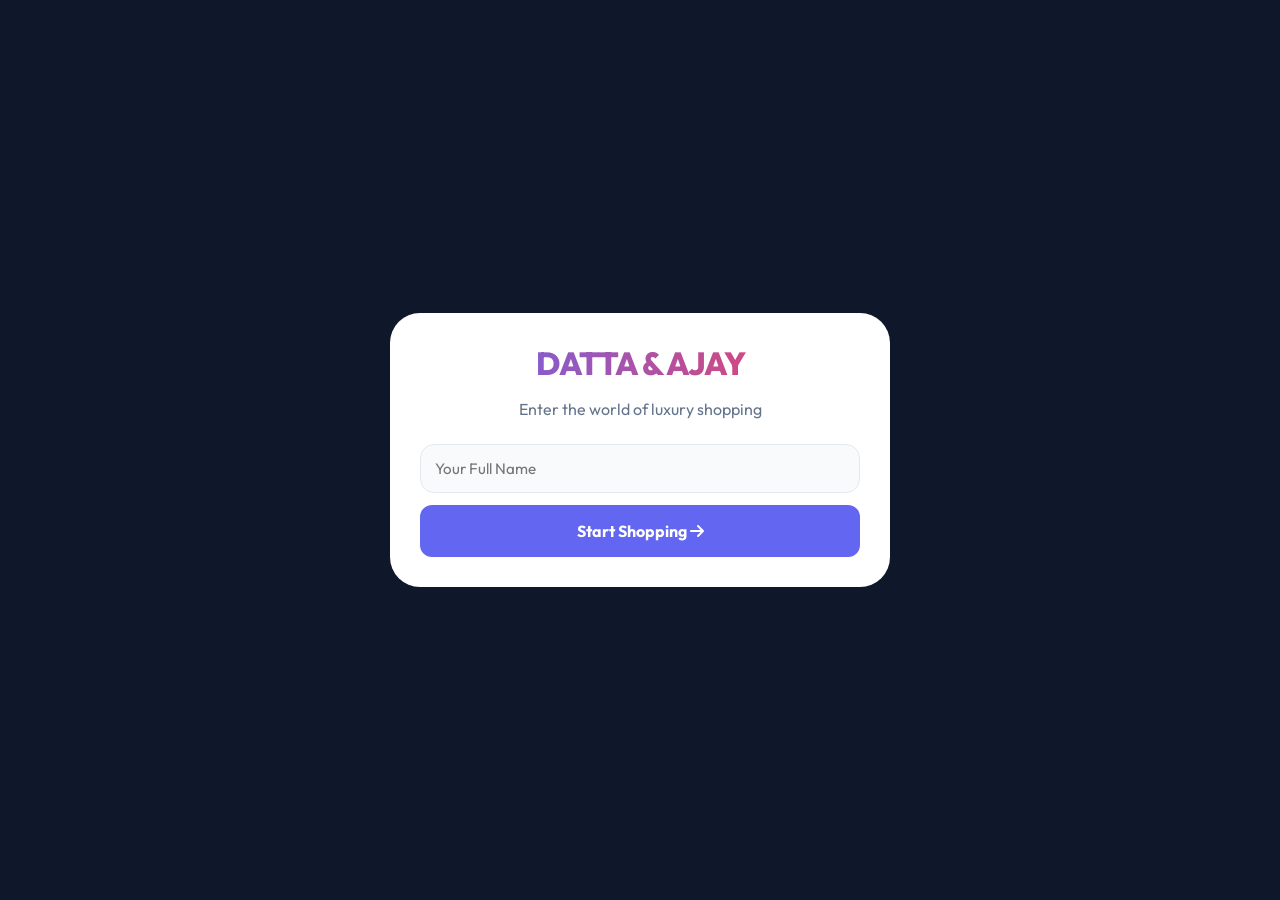
<file: index.html>
<!DOCTYPE html>
<html lang="hi">
<head>
    <meta charset="UTF-8">
    <meta name="viewport" content="width=device-width, initial-scale=1.0, maximum-scale=1.0, user-scalable=no">
    <title>💎 Datta & Ajay's Luxury Store</title>
    <link href="https://fonts.googleapis.com/css2?family=Outfit:wght@300;400;600;700&display=swap" rel="stylesheet">
    <link rel="stylesheet" href="https://cdnjs.cloudflare.com/ajax/libs/font-awesome/6.0.0/css/all.min.css">
    <link rel="stylesheet" href="style.css">
</head>
<body>

<div id="loginOverlay" class="modal-overlay" style="background: var(--dark); z-index: 5000;">
    <div class="modal-content" style="text-align: center; border-radius: 30px;">
        <div class="logo" style="font-size: 2rem; margin-bottom: 10px;">DATTA & AJAY</div>
        <p style="color: #64748b; margin-bottom: 25px;">Enter the world of luxury shopping</p>
        <input type="text" id="userNameInput" placeholder="Your Full Name">
        <button class="add-btn" style="background: var(--primary); color: white; padding: 16px; font-size: 1rem;" onclick="saveUser()">Start Shopping <i class="fa fa-arrow-right"></i></button>
    </div>
</div>

<div id="mainApp" class="hidden">
    <header>
        <div class="logo">DATTA & AJAY'S STORE</div>
        <div id="welcomeMsg" style="font-size: 0.8rem; font-weight: 500; color: #64748b; margin-top: 5px;"></div>
        <div class="nav-buttons">
            <button class="btn" onclick="location.reload()"><i class="fa fa-th-large"></i> Home</button>
            <button class="btn btn-cart" onclick="toggleSidebar('cartSidebar')">
                <i class="fa fa-shopping-bag"></i> <span id="cartCount">0</span> Items
            </button>
            <button class="btn" style="color: var(--accent);" onclick="logout()"><i class="fa fa-power-off"></i></button>
        </div>
    </header>

    <div class="cat-scroll" id="catBar"></div>
    <div style="padding: 20px 20px 0; font-weight: 700; font-size: 1.2rem;" id="catTitle">Featured Collection</div>
    <main id="products"></main>
</div>

<div id="cartSidebar" class="sidebar">
    <div class="sb-head"><b>Your Bag 👜</b><i class="fa fa-times" style="cursor:pointer" onclick="toggleSidebar('cartSidebar')"></i></div>
    <div id="cartItems" style="flex:1; overflow-y:auto; padding:15px;"></div>
    <div style="padding:25px; background: #f8fafc; border-top: 1px solid #e2e8f0;">
        <div style="display:flex; justify-content:space-between; margin-bottom:15px;">
            <span style="color: #64748b;">Subtotal</span>
            <b style="font-size: 1.3rem;">₹<span id="totalPrice">0</span></b>
        </div>
        <button class="add-btn" style="background:var(--dark); color:white; padding:16px; font-size:1rem;" onclick="openCheckout()">Checkout Now</button>
    </div>
</div>

<div id="checkoutModal" class="modal-overlay hidden">
    <div class="modal-content">
        <div id="checkoutForm">
            <h2 style="margin-top:0; letter-spacing:-1px;">Secure Checkout 🔐</h2>
            <label style="font-size: 0.8rem; font-weight:600; color:#64748b;">SHIPPING NAME</label>
            <input type="text" id="cName" placeholder="Full Name">
            
            <label style="font-size: 0.8rem; font-weight:600; color:#64748b;">MOBILE VERIFICATION</label>
            <div class="phone-group" style="display: flex; gap: 5px;">
                <select id="countryCode" style="width: 30%;">
                    <option value="+91">🇮🇳 +91</option>
                    <option value="+1">🇺🇸 +1</option>
                </select>
                <input type="number" id="cPhone" placeholder="Phone Number">
            </div>

            <label style="font-size: 0.8rem; font-weight:600; color:#64748b;">DELIVERY ADDRESS *</label>
            <textarea id="cAddr" placeholder="Street, Building, City, Pincode" rows="3" required></textarea>
            
            <h4 style="margin:20px 0 10px;">Payment Method</h4>
            <div class="pay-option btn" id="opt-upi" style="margin-bottom: 10px; width: 100%;" onclick="setPay('upi')"><i class="fa fa-qrcode"></i> UPI Transfer</div>
            <div id="upiBox" class="hidden"><input type="text" id="upiIdInput" placeholder="Enter your UPI ID"></div>
            <div class="pay-option btn" id="opt-cod" style="width: 100%;" onclick="setPay('cod')"><i class="fa fa-truck"></i> Cash on Delivery</div>

            <button class="add-btn" style="background:var(--primary); color:white; padding:18px; margin-top:20px; font-size:1.1rem;" onclick="processOrder()">Place Order</button>
            <p style="text-align:center; color:#94a3b8; font-size:0.85rem; margin-top:15px; cursor:pointer;" onclick="closeCheckout()">Cancel Order</p>
        </div>

        <div id="finalBill" class="hidden" style="text-align:center;">
            <div class="success-check"><i class="fa fa-check-circle"></i></div>
            <h2 style="margin-top:0;">Order Confirmed!</h2>
            <p style="color:#64748b; margin-bottom:25px;">Order ID: #<span id="bId"></span></p>
            
            <div class="invoice-box">
                <div class="invoice-top">Official Invoice</div>
                <div id="bItems"></div>
                <div class="bill-item" style="background:#f8fafc; font-weight:700; font-size:1.1rem;">
                    <span>Grand Total</span>
                    <span>₹<span id="bTotal"></span></span>
                </div>
            </div>
            <button class="add-btn" style="margin-top:25px; background:var(--dark); color:white;" onclick="location.reload()">Back to Home</button>
        </div>
    </div>
</div>

<script src="script.js"></script>
</body>
</html>
</file>
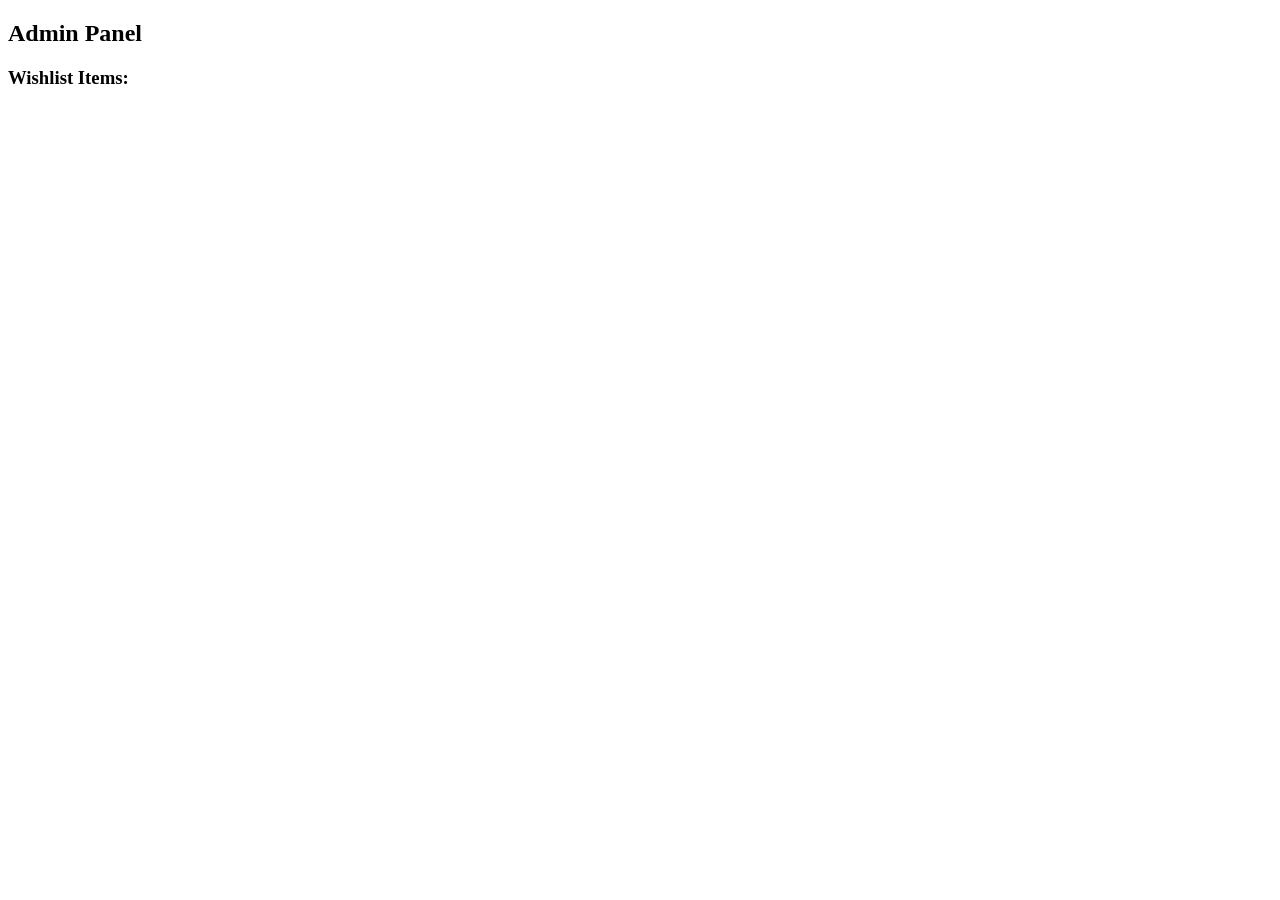
<file: admin.html>
<!DOCTYPE html>
<html>
<head>
    <title>Admin Panel</title>
</head>
<body>

<h2>Admin Panel</h2>

<h3>Wishlist Items:</h3>
<div id="wishlistData"></div>

<script>
let wishlist = JSON.parse(localStorage.getItem("wishlist")) || [];
let container = document.getElementById("wishlistData");

wishlist.forEach(item => {
    let p = document.createElement("p");
    p.innerText = item;
    container.appendChild(p);
});
</script>

</body>
</html>
</file>
<file: style.css>
:root { 
    --primary: #6366f1; 
    --dark: #0f172a; 
    --accent: #f43f5e;
    --surface: #ffffff;
    --bg: #f8fafc;
    --text-main: #1e293b;
    --shadow: 0 10px 15px -3px rgba(0, 0, 0, 0.1);
}

* { box-sizing: border-box; font-family: 'Outfit', sans-serif; -webkit-tap-highlight-color: transparent; }
body { margin: 0; background: var(--bg); color: var(--text-main); scroll-behavior: smooth; }
.hidden { display: none !important; }

header { 
    background: rgba(255, 255, 255, 0.8); 
    backdrop-filter: blur(12px);
    padding: 12px 20px; 
    border-bottom: 1px solid rgba(0,0,0,0.05);
    position: sticky; top: 0; z-index: 1000;
    display: flex; flex-direction: column; align-items: center;
}

.logo { font-weight: 800; font-size: 1.4rem; background: linear-gradient(to right, var(--primary), var(--accent)); -webkit-background-clip: text; -webkit-text-fill-color: transparent; letter-spacing: -1px; }

.nav-buttons { display: flex; gap: 10px; margin-top: 15px; width: 100%; justify-content: center; }
.btn { 
    background: var(--surface); border: 1px solid #e2e8f0; color: var(--text-main); 
    padding: 8px 16px; border-radius: 12px; cursor: pointer; font-size: 0.85rem; 
    font-weight: 600; display: flex; align-items: center; gap: 8px; transition: all 0.2s;
    box-shadow: 0 1px 2px rgba(0,0,0,0.05);
}
.btn-cart { background: var(--dark); color: white; border: none; }

.cat-scroll { display: flex; overflow-x: auto; gap: 25px; padding: 20px; background: var(--surface); scrollbar-width: none; }
.cat-item { text-align: center; flex: 0 0 auto; cursor: pointer; transition: 0.3s; }
.cat-item img { 
    width: 65px; height: 65px; border-radius: 20px; 
    object-fit: cover; border: 3px solid transparent; transition: 0.3s;
    box-shadow: var(--shadow);
}
.cat-item:hover img { border-color: var(--primary); transform: translateY(-5px); }
.cat-item span { display: block; font-size: 0.75rem; margin-top: 8px; font-weight: 600; opacity: 0.8; }

#products { display: grid; gap: 15px; padding: 15px; grid-template-columns: repeat(2, 1fr); }
@media (min-width: 1024px) { #products { grid-template-columns: repeat(5, 1fr); gap: 25px; padding: 40px; } }

.product { 
    background: var(--surface); border-radius: 20px; overflow: hidden; 
    transition: all 0.3s; border: 1px solid rgba(0,0,0,0.03);
    box-shadow: 0 4px 6px -1px rgba(0, 0, 0, 0.05);
}
.product:hover { transform: translateY(-8px); box-shadow: 0 20px 25px -5px rgba(0, 0, 0, 0.1); }
.product img { width: 100%; height: 180px; object-fit: cover; }
.p-info { padding: 15px; text-align: left; }
.p-name { font-size: 0.9rem; font-weight: 600; margin: 0; color: var(--dark); height: 2.4em; overflow: hidden; }
.p-price { font-size: 1.1rem; font-weight: 700; color: var(--primary); display: block; margin: 8px 0; }

.add-btn { 
    background: #f1f5f9; color: var(--dark); border: none; padding: 10px; 
    width: 100%; border-radius: 12px; cursor: pointer; font-weight: 700; 
    font-size: 0.8rem; transition: 0.2s;
}
.product:hover .add-btn { background: var(--primary); color: white; }

.sidebar { 
    position: fixed; top: 0; right: -100%; width: 90%; max-width: 400px; height: 100%; 
    background: white; z-index: 2000; transition: 0.4s cubic-bezier(0.4, 0, 0.2, 1); 
    display: flex; flex-direction: column;
}
.sidebar.open { right: 0; box-shadow: -20px 0 50px rgba(0,0,0,0.15); }
.sb-head { padding: 25px; border-bottom: 1px solid #f1f5f9; display: flex; justify-content: space-between; font-size: 1.2rem; }

.modal-overlay { 
    position: fixed; inset: 0; background: rgba(15, 23, 42, 0.8); 
    backdrop-filter: blur(8px); z-index: 3000; display: flex; justify-content: center; align-items: center; 
}
.modal-content { 
    background: white; width: 95%; max-width: 500px; border-radius: 24px; 
    padding: 30px; position: relative; max-height: 90vh; overflow-y: auto;
}
input, select, textarea { 
    width: 100%; padding: 14px; margin-bottom: 12px; border: 1px solid #e2e8f0; 
    border-radius: 14px; font-size: 0.95rem; background: #f8fafc;
}
input:focus { border-color: var(--primary); outline: none; background: white; }

.success-check { color: #10b981; font-size: 4rem; margin-bottom: 20px; animation: scaleUp 0.5s ease; }
@keyframes scaleUp { from {transform: scale(0);} to {transform: scale(1);} }

.invoice-box { background: #fff; border-radius: 16px; border: 1px solid #e2e8f0; overflow: hidden; }
.invoice-top { background: var(--dark); color: white; padding: 20px; text-align: center; }
.bill-item { display: flex; justify-content: space-between; padding: 12px 20px; border-bottom: 1px solid #f1f5f9; }
.pay-option.active { border-color: var(--primary); background: #eef2ff; color: var(--primary); }
</file>
